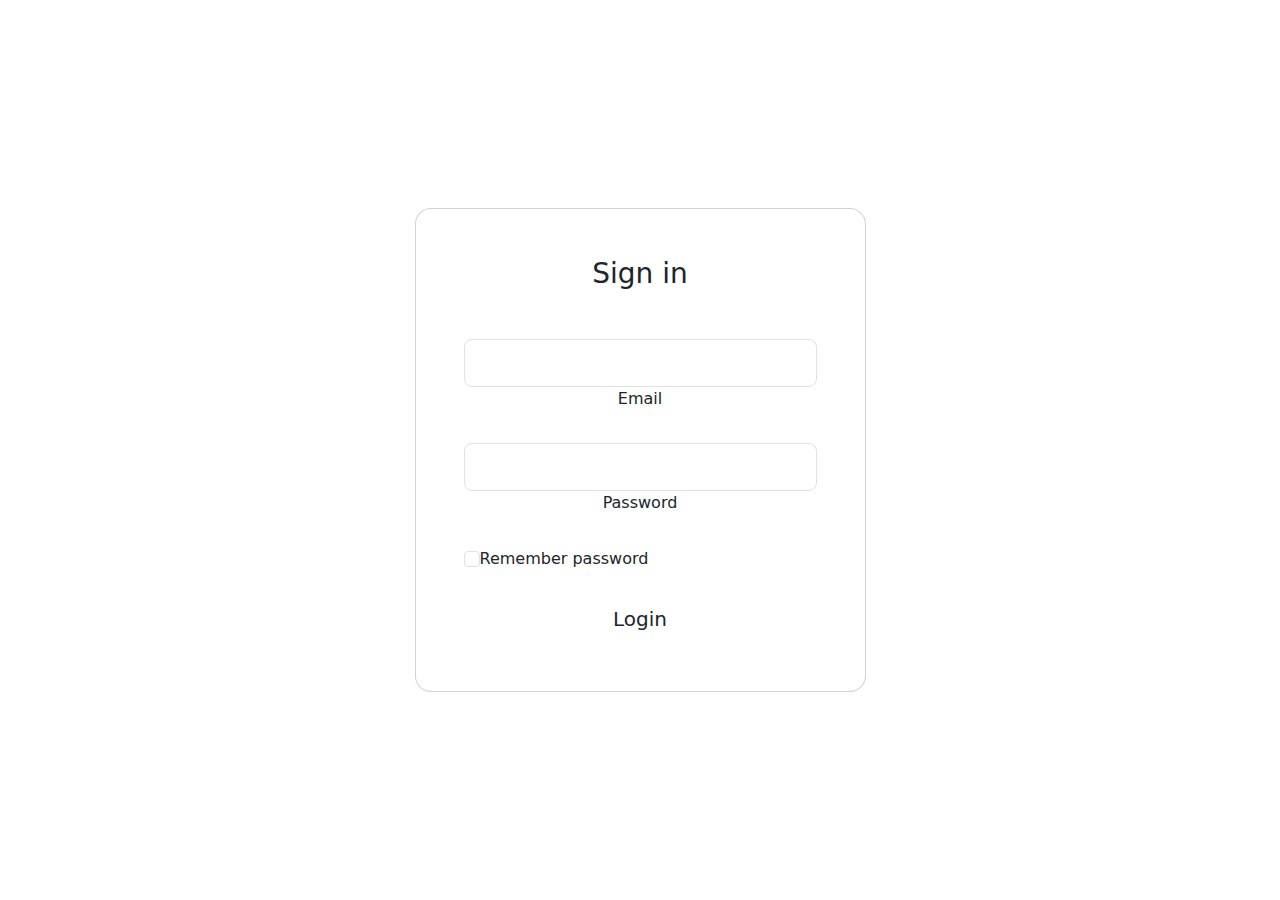
<file: hackaton/login.html>
<!DOCTYPE html>
<html lang="en">
<head>
    <meta charset="UTF-8">
    <meta name="viewport" content="width=device-width, initial-scale=1.0">
    <title>Document</title>

    <link href="https://cdn.jsdelivr.net/npm/bootstrap@5.3.3/dist/css/bootstrap.min.css" rel="stylesheet" integrity="sha384-QWTKZyjpPEjISv5WaRU9OFeRpok6YctnYmDr5pNlyT2bRjXh0JMhjY6hW+ALEwIH" crossorigin="anonymous">
    <script src="https://cdn.jsdelivr.net/npm/bootstrap@5.3.3/dist/js/bootstrap.bundle.min.js" integrity="sha384-YvpcrYf0tY3lHB60NNkmXc5s9fDVZLESaAA55NDzOxhy9GkcIdslK1eN7N6jIeHz" crossorigin="anonymous"></script>
</head>
<body>
    <section class="vh-100 bg-image"
    style="background-image: url('https://mdbcdn.b-cdn.net/img/Photos/new-templates/search-box/img4.webp');">
    <!-- <section class="vh-100" style="background-color: #a55df7;"> -->
        <div class="container py-5 h-100">
          <div class="row d-flex justify-content-center align-items-center h-100">
            <div class="col-12 col-md-8 col-lg-6 col-xl-5">
              <div class="card shadow-2-strong" style="border-radius: 1rem;">
                <div class="card-body p-5 text-center">
      
                  <h3 class="mb-5">Sign in</h3>
      
                  <div data-mdb-input-init class="form-outline mb-4">
                    <input type="email" id="email" class="form-control form-control-lg" />
                    <label class="form-label" for="email">Email</label>
                  </div>
      
                  <div data-mdb-input-init class="form-outline mb-4">
                    <input type="password" id="password" class="form-control form-control-lg" />
                    <label class="form-label" for="password">Password</label>
                  </div>
      
                  <!-- Checkbox -->
                  <div class="form-check d-flex justify-content-start mb-4">
                    <input class="form-check-input" type="checkbox" value="" id="form1Example3" />
                    <label class="form-check-label" for="form1Example3"> Remember password </label>
                  </div>
      
                  <button data-mdb-button-init data-mdb-ripple-init class="btn btn-Dark btn-lg btn-block" type="submit" id="loginButton">Login</button>
      
                  <!-- <hr class="my-4">
      
                  <button data-mdb-button-init data-mdb-ripple-init class="btn btn-lg btn-block btn-primary" style="background-color: #dd4b39;"
                    type="submit"><i class="fab fa-google me-2"></i> Sign in with google</button>
                  <button data-mdb-button-init data-mdb-ripple-init class="btn btn-lg btn-block btn-primary mb-2" style="background-color: #3b5998;"
                    type="submit"><i class="fab fa-facebook-f me-2"></i>Sign in with facebook</button> -->
      
                </div>
              </div>
            </div>
          </div>
        </div>

        <script src="login.js"></script>
      </section>
</body>
</html>
</file>
